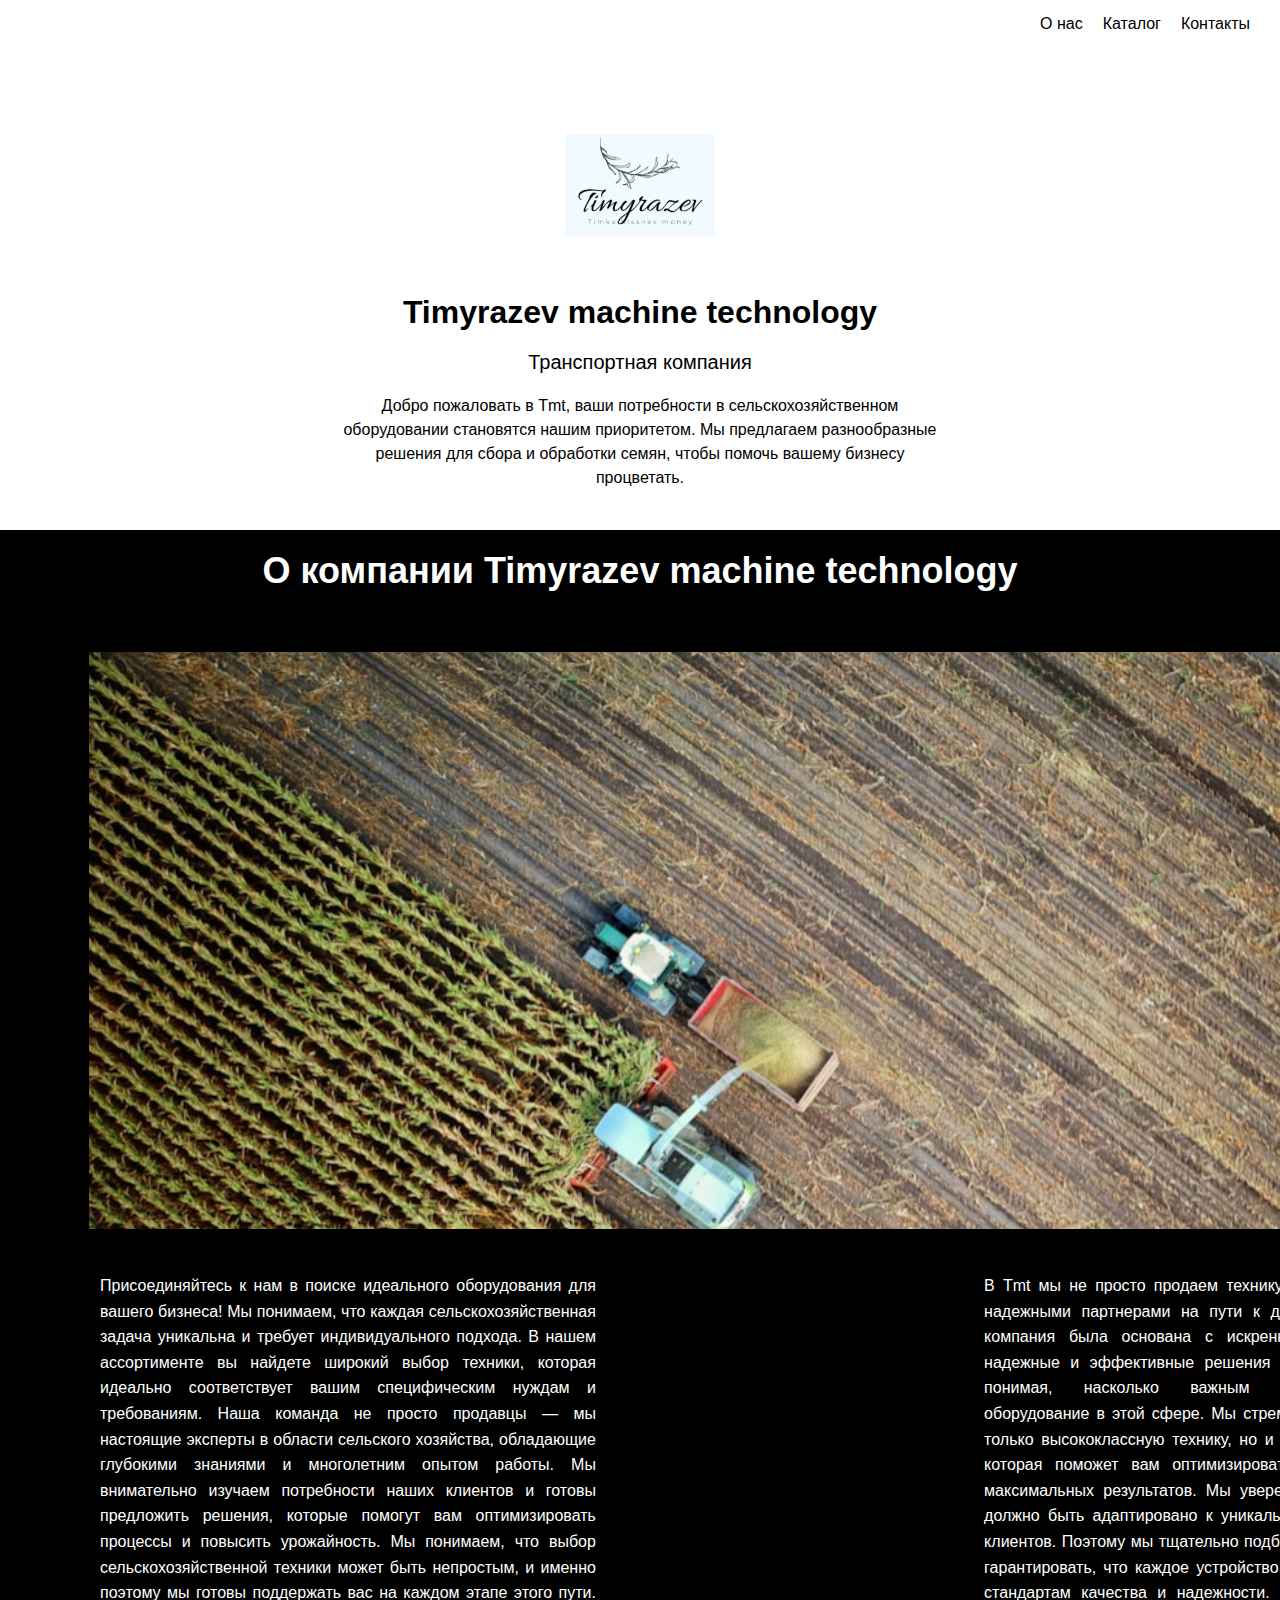
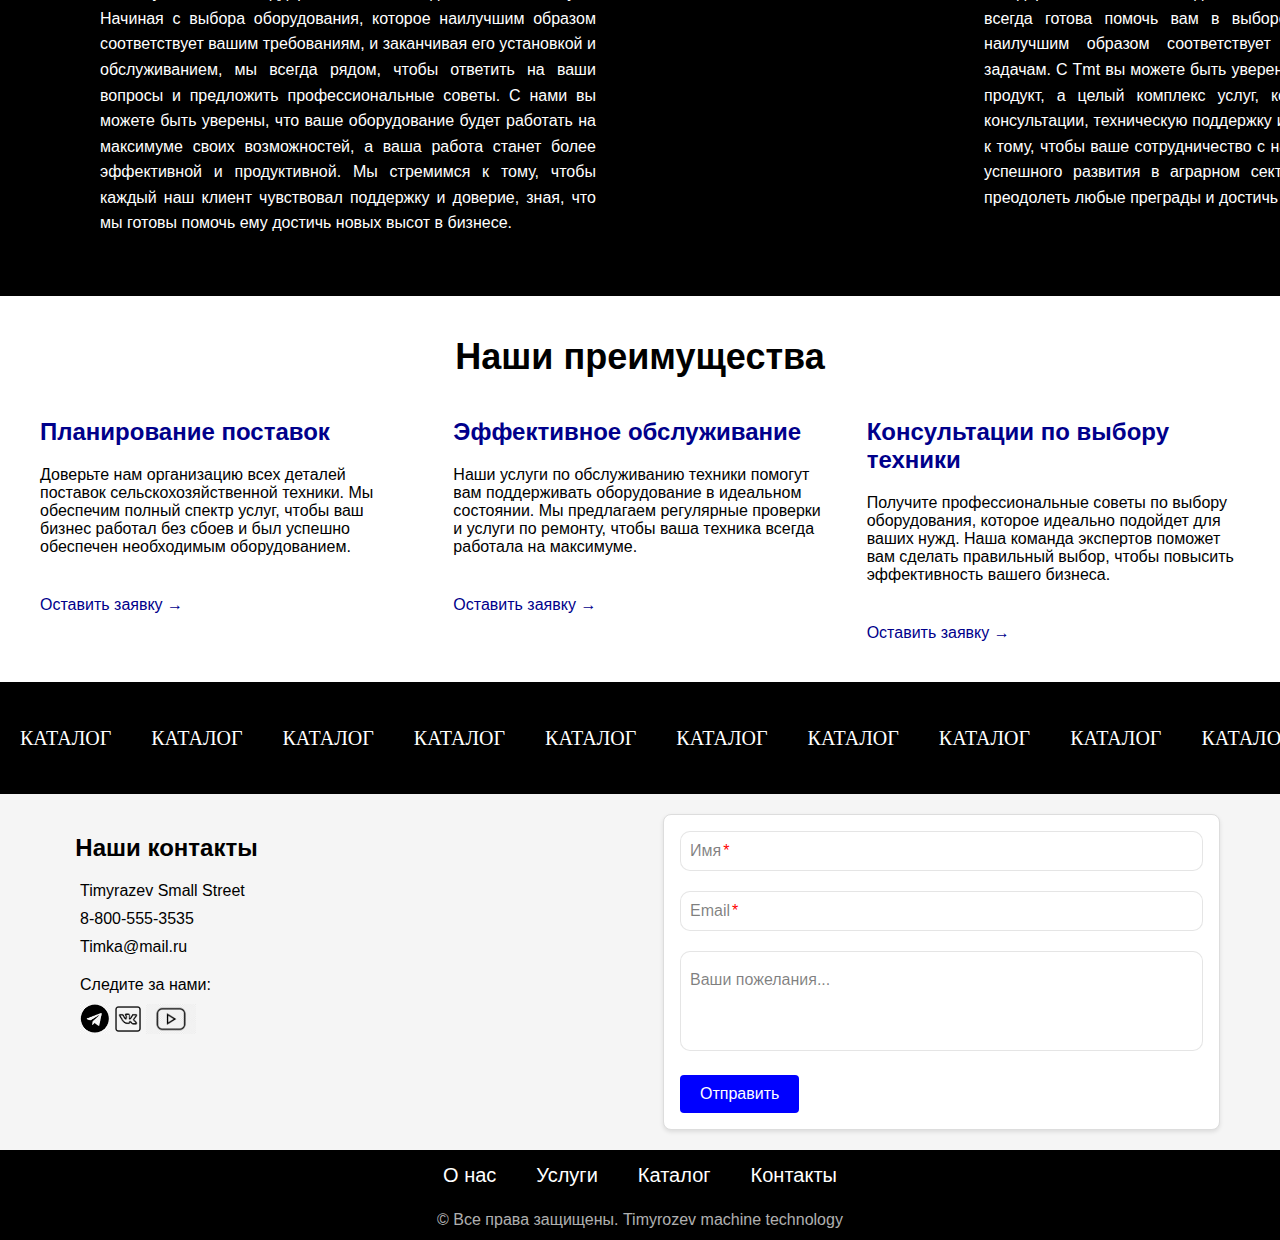
<file: index.html>
<!DOCTYPE html>
<html lang="ru">
<head>
    <meta charset="UTF-8">
    <meta name="viewport" content="width=device-width, initial-scale=1.0">
    <title>Timyrazev machine technology</title>
    <link rel="stylesheet" href="styles.css">
</head>
<body>
    <div class = 'body1'>
        <header class="header1">
            <nav class="navigation">
                <a href="#about" class="nav-link">О нас</a>
                <a href="catalog.html" class="nav-link">Каталог</a>
                <a href="#contacts" class="nav-link">Контакты</a>
            </nav>
        </header>

        <main class="main-content">
            <div class="logo-container">
                <img src="для курсовой/kjuj.png" height="181" width="266" alt="Timyrazev machine technology logo" class="logo">
            </div>
            <h1 class="company-title">Timyrazev machine technology</h1>
            <p class="company-subtitle">Транспортная компания</p>
            <p class="company-description">
                Добро пожаловать в Tmt, ваши потребности в сельскохозяйственном оборудовании становятся нашим приоритетом. Мы предлагаем разнообразные решения для сбора и обработки семян, чтобы помочь вашему бизнесу процветать.
            </p>
    </div>

    <div class = 'body2'>
        <div class="container">
            <header class = 'header2'>
                <a id = 'about'></a>
                <h1>О компании Timyrazev machine technology</h1>
            </header>

            <div class="image-container">
                <img src="для курсовой/пахать поле.png" height="577" width="1393" alt="Сельскохозяйственное поле с техникой">
            </div>

            <div class="text-columns">
                <div class="text-column right-shifted">
                    <p>В Tmt мы не просто продаем технику; мы становимся вашими надежными партнерами на пути к достижению успеха. Наша компания была основана с искренней целью предоставить надежные и эффективные решения для сельского хозяйства, понимая, насколько важным является качественное оборудование в этой сфере. Мы стремимся предложить вам не только высококлассную технику, но и всестороннюю поддержку, которая поможет вам оптимизировать процессы и добиться максимальных результатов.

                        Мы уверены, что каждое решение должно быть адаптировано к уникальным потребностям наших клиентов. Поэтому мы тщательно подбираем ассортимент, чтобы гарантировать, что каждое устройство отвечает самым высоким стандартам качества и надежности. Наша команда экспертов всегда готова помочь вам в выборе оборудования, которое наилучшим образом соответствует вашим требованиям и задачам.

                        С Tmt вы можете быть уверены, что получите не просто продукт, а целый комплекс услуг, который включает в себя консультации, техническую поддержку и обучение. Мы стремимся к тому, чтобы ваше сотрудничество с нами стало залогом вашего успешного развития в аграрном секторе. Вместе мы сможем преодолеть любые преграды и достичь новых высот!</p>
                </div>

                <div class="text-column left-shifted">
                    <p>Присоединяйтесь к нам в поиске идеального оборудования для вашего бизнеса! Мы понимаем, что каждая сельскохозяйственная задача уникальна и требует индивидуального подхода. В нашем ассортименте вы найдете широкий выбор техники, которая идеально соответствует вашим специфическим нуждам и требованиям.

                        Наша команда не просто продавцы — мы настоящие эксперты в области сельского хозяйства, обладающие глубокими знаниями и многолетним опытом работы. Мы внимательно изучаем потребности наших клиентов и готовы предложить решения, которые помогут вам оптимизировать процессы и повысить урожайность.

                        Мы понимаем, что выбор сельскохозяйственной техники может быть непростым, и именно поэтому мы готовы поддержать вас на каждом этапе этого пути. Начиная с выбора оборудования, которое наилучшим образом соответствует вашим требованиям, и заканчивая его установкой и обслуживанием, мы всегда рядом, чтобы ответить на ваши вопросы и предложить профессиональные советы.

                        С нами вы можете быть уверены, что ваше оборудование будет работать на максимуме своих возможностей, а ваша работа станет более эффективной и продуктивной. Мы стремимся к тому, чтобы каждый наш клиент чувствовал поддержку и доверие, зная, что мы готовы помочь ему достичь новых высот в бизнесе.</p>
                </div>
            </div>
        </div>
    </div>

    <div class = 'body3'>
        <div class="main-container">
            <a id = 'services'></a>
            <h1>Наши преимущества</h1>

            <div class="content-section">
                <div class="column" id="planning">
                    <h2>Планирование поставок</h2>
                    <p>Доверьте нам организацию всех деталей поставок сельскохозяйственной техники. Мы обеспечим полный спектр услуг, чтобы ваш бизнес работал без сбоев и был успешно обеспечен необходимым оборудованием.</p>
                    <a href="#request" class="request-link">Оставить заявку &rarr;</a>
                </div>

                <div class="column" id="maintenance">
                    <h2>Эффективное обслуживание</h2>
                    <p>Наши услуги по обслуживанию техники помогут вам поддерживать оборудование в идеальном состоянии. Мы предлагаем регулярные проверки и услуги по ремонту, чтобы ваша техника всегда работала на максимуме.</p>
                    <a href="#request" class="request-link">Оставить заявку &rarr;</a>
                </div>

                <div class="column" id="consultation">
                    <h2>Консультации по выбору техники</h2>
                    <p>Получите профессиональные советы по выбору оборудования, которое идеально подойдет для ваших нужд. Наша команда экспертов поможет вам сделать правильный выбор, чтобы повысить эффективность вашего бизнеса.</p>
                    <a href="#request" class="request-link">Оставить заявку &rarr;</a>
                </div>
            </div>
        </div>


    </div>

    <div class = 'body4'>
        <div class="header3">
            <div class="marquee">
                <span class="text">КАТАЛОГ</span>
                <span class="text">КАТАЛОГ</span>
                <span class="text">КАТАЛОГ</span>
                <span class="text">КАТАЛОГ</span>
                <span class="text">КАТАЛОГ</span>
                <span class="text">КАТАЛОГ</span>
                <span class="text">КАТАЛОГ</span>
                <span class="text">КАТАЛОГ</span>
                <span class="text">КАТАЛОГ</span>
                <span class="text">КАТАЛОГ</span>
            </div>
        </div>
        <script src="script.js"></script>
    </div>

    <div class = 'body5'>
        <div class="container1">
            <div class="contact-info">
                <a id = 'contacts'></a>
                <h1 class="contact-title">Наши контакты</h1>
                <p class="address">Timyrazev Small Street</p>
                <p class="phone">8-800-555-3535</p>
                <p class="email">Timka@mail.ru</p>
                <p class="social-title">Следите за нами:</p>
                <div class="social-icons">
                    <a href="https://web.telegram.org/" class="social-icon telegram" title="Telegram">
                        <div class="icon-placeholder"><img src="для курсовой/тг.png" height="30" width="30"></div>
                    </a>
                    <a href="https://vk.com/" class="social-icon vk" title="VK">
                        <div class="icon-placeholder"><img src="для курсовой/vk-com.png" height="30" width="30"></div>
                    </a>
                    <a href="https://www.youtube.com/" class="social-icon youtube" title="YouTube">
                        <div class="icon-placeholder"><img src="для курсовой/ют.png" height="30" width="50"></div>
                    </a>
                </div>
            </div>

            <div class="contact-form">
                    <form id="contactForm">
                        <div class="input-group">
                            <input type="txt" id="name" required>
                            <label for="nme">Имя<span class="required">*</span></label>
                        </div>

                        <div class="input-group">
                            <input type="email" id="email" required>
                            <label for="email">Email<span class="required">*</span></label>
                        </div>

                        <div class="input-group">
                            <textarea id="message"></textarea>
                            <label for="message">Ваши пожелания...</label>
                        </div>

                        <button type="submit" class="submit-btn">Отправить</button>
                    </form>
            </div>
        </div>
    </div>
            <script src="script1.js"></script>
        </div>

        <div class = 'body6'>
            <div class="frame-1">
                <a href="#about" class="text1">О нас</a>
                <a href="#services" class="text1">Услуги</a>
                <a href="#catalog.html" class="text1">Каталог</a>
                <a href="#contacts" class="text1">Контакты</a>
            </div>
            <div class="frame-2">
                <p class="footer-text">© Все права защищены. Timyrozev machine technology</p>
            </div>
        </div>
    </main>
</body>
</file>
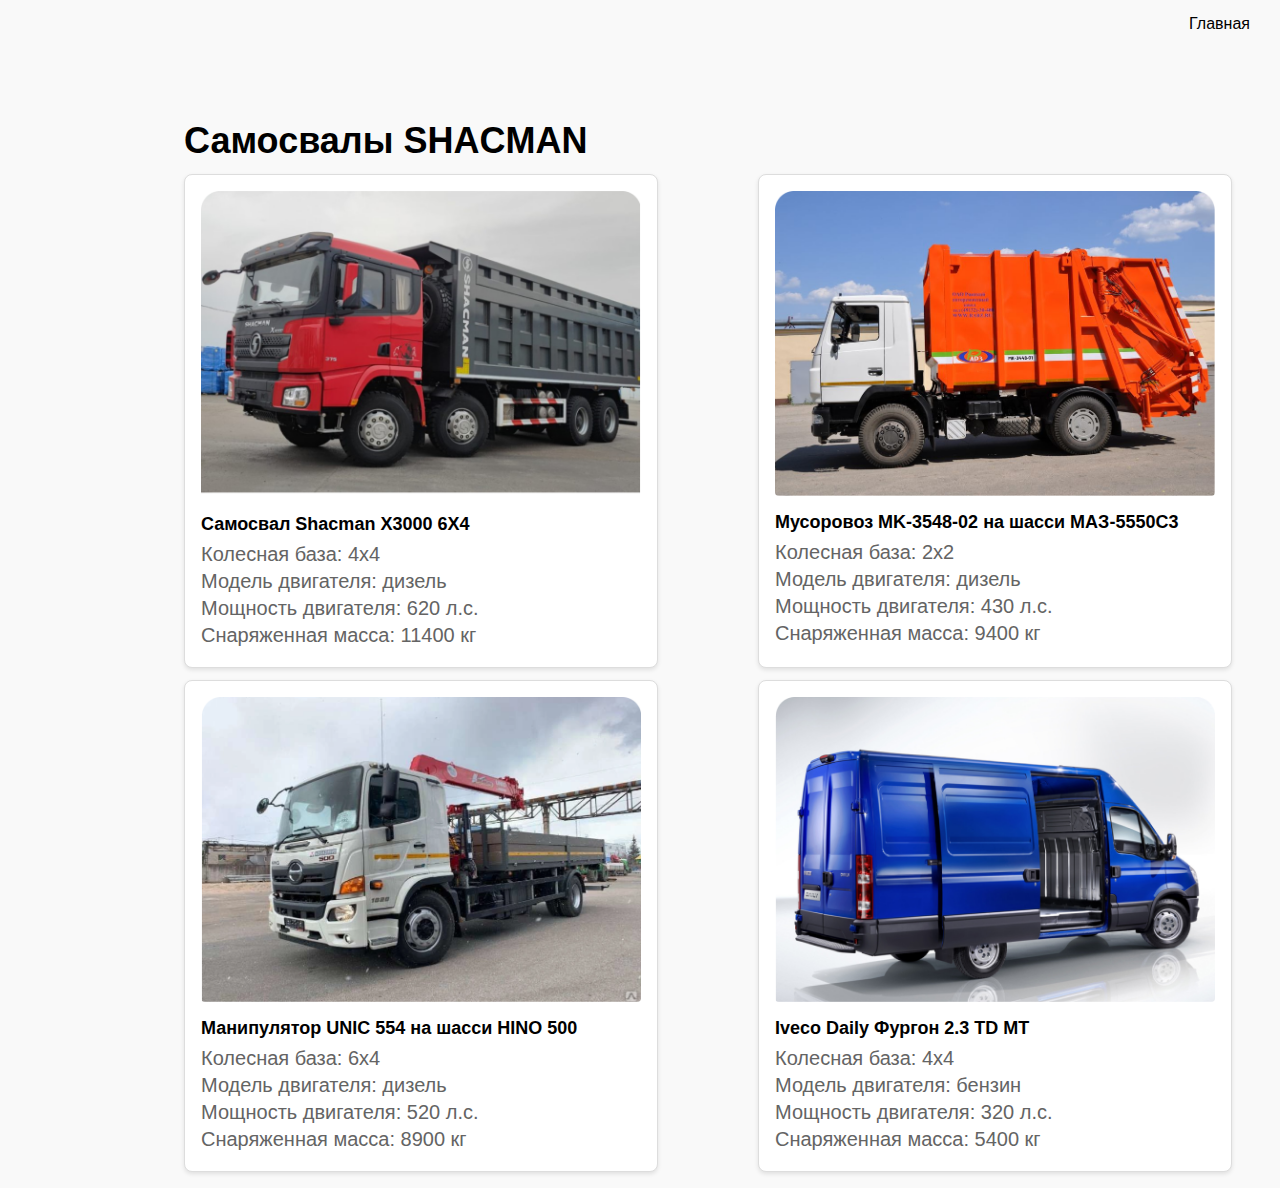
<file: catalog.html>
<!DOCTYPE html>
<html lang="ru">
<head>
    <meta charset="UTF-8">
    <meta name="viewport" content="width=device-width, initial-scale=1.0">
    <title>Самосвалы SHACMAN</title>
    <link rel="stylesheet" href="catalog.css">
</head>
<body>
<header class="header1">
    <nav class="navigation">
        <a href="index.html" class="nav-link">Главная</a>
    </nav>
</header>

<div class="container">
    <h1 class="title">Самосвалы SHACMAN</h1>
    <div id="filters" class="filters hidden">
    </div>
    <div class="card-container">
        <div class="card1">
            <div class = 'card'>
                <img src="для курсовой/Самосвал.png" height="400" width="400" alt="Самосвал Shacman X3000 6X4" class="card-image">
                <h2 class="card-title">Самосвал Shacman X3000 6X4</h2>
                <p class="card-spec">Колесная база: 4х4</p>
                <p class="card-spec">Модель двигателя: дизель</p>
                <p class="card-spec">Мощность двигателя: 620 л.с.</p>
                <p class="card-spec">Снаряженная масса: 11400 кг</p>
            </div>

            <div class = 'card'>
                <img src="для курсовой/Мусоровоз.png" height="400" width="400" alt="Мусоровоз MK-3548-02" class="card-image">
                <h2 class="card-title">Мусоровоз MK-3548-02 на шасси МАЗ-5550С3</h2>
                <p class="card-spec">Колесная база: 2х2</p>
                <p class="card-spec">Модель двигателя: дизель</p>
                <p class="card-spec">Мощность двигателя: 430 л.с.</p>
                <p class="card-spec">Снаряженная масса: 9400 кг</p>
            </div>
        </div>

        <div class="card1">
            <div class = 'card'>
                <img src="для курсовой/Манипулятор.png" height="400" width="400" alt="Манипулятор UNIC 554" class="card-image">
                <h2 class="card-title">Манипулятор UNIC 554 на шасси HINO 500</h2>
                <p class="card-spec">Колесная база: 6х4</p>
                <p class="card-spec">Модель двигателя: дизель</p>
                <p class="card-spec">Мощность двигателя: 520 л.с.</p>
                <p class="card-spec">Снаряженная масса: 8900 кг</p>
            </div>

            <div class = 'card'>
                <img src="для курсовой/Фургон.png" height="400" width="400" alt="Iveco Daily Фургон" class="card-image">
                <h2 class="card-title">Iveco Daily Фургон 2.3 TD МТ</h2>
                <p class="card-spec">Колесная база: 4х4</p>
                <p class="card-spec">Модель двигателя: бензин</p>
                <p class="card-spec">Мощность двигателя: 320 л.с.</p>
                <p class="card-spec">Снаряженная масса: 5400 кг</p>
            </div>
        </div>
    </div>
</div>
<script src="script.js"></script>
</body>
</html>
</file>
<file: styles.css>
html{
    scroll-behavior: smooth;
}

* {
    margin: 0;
    padding: 0;
    box-sizing: border-box;
}

.body1 {
    font-family: Arial, sans-serif;
    background-color: #ffffff;
    max-width: 2048px;
    margin: 0 auto;
}

.header1 {
    height: 50px;
    padding: 15px 30px;
    display: flex;
    justify-content: flex-end;
}

.navigation {
    display: flex;
    gap: 20px;
}

.nav-link {
    color: rgba(0, 0, 0, 1);
    text-decoration: none;
    font-size: 16px;
}

.main-content {
    display: flex;
    flex-direction: column;
    align-items: center;
    padding: 20px;
    margin-top: 40px;
}

.logo-container {
    margin-bottom: 30px;
}

.logo {
    width: 150px;
    height: 150px;
    object-fit: contain;
}

.company-title {
    font-size: 32px;
    color: rgba(0, 0, 0, 1);
    margin-bottom: 20px;
    text-align: center;
}

.company-subtitle {
    font-size: 20px;
    color: rgba(0, 0, 0, 1);
    margin-bottom: 20px;
    text-align: center;
}

.company-description {
    max-width: 600px;
    line-height: 1.5;
    color: rgba(0, 0, 0, 1);
    text-align: center;
}

.body2 {
    background-color: #000000;
    color: #FFFFFF;
    font-family: Arial, sans-serif;
    min-height: 100vh;
}

.container {
    max-width: 1102px;
    margin: 0 auto;
    padding: 0;
}

.header2 {
    padding: 20px 0;
    text-align: center;
}

h1 {
    font-size: 28px;
    font-weight: normal;
    margin-bottom: 20px;
}

.image-container {
    width: 100%;
    margin: 0 auto;
    text-align: center;

}

#agricultural-image {
    width: 1114px;
    height: 464px;
    max-width: 100%;
    object-fit: cover;
}

.text-columns {
    display: flex;
    justify-content: center;
    padding: 40px 0;
    gap: 20px;
    position: relative;
}

.text-column {
    max-width: 541px;
    width: 45%;
}

.right-shifted {
    transform: translateX(850px);
}

.left-shifted {
    transform: translateX(-550px);
}

.text-column p {
    line-height: 1.6;
    font-size: 16px;
    text-align: justify;
}

@media (max-width: 1200px) {
    .container {
        padding: 0 20px;
    }

    .text-columns {
        flex-direction: column;
        align-items: center;
    }

    .text-column {
        width: 100%;
        transform: none;
    }

    .right-shifted,
    .left-shifted {
        transform: none;
    }
}

.body3 {
    font-family: 'Arial', sans-serif;
    background-color: #ffffff;
    color: #000000;
}

.main-container {
    max-width: 1300px;
    margin: 0 auto;
    padding: 40px;
}

h1 {
    font-size: 36px;
    font-weight: bold;
    text-align: center;
    margin-bottom: 40px;
}

.content-section {
    display: flex;
    justify-content: space-between;
    gap: 40px;
}

.column {
    width: 1000px;
}

h2 {
    font-size: 24px;
    font-weight: bold;
    color: #00008B;
    margin-bottom: 20px;
}

p {
    font-size: 16px;
    margin-bottom: 20px;
}

.request-link {
    font-size: 16px;
    color: #00008B;
    text-decoration: none;
    display: inline-block;
    margin-top: 20px;
}

.request-link:hover {
    text-decoration: underline;
}

.request-section {
    margin-top: 60px;
    padding-top: 40px;
    border-top: 1px solid #ccc;
}

@media (max-width: 1200px) {
    .content-section {
        flex-direction: column;
        align-items: center;
    }

    .column {
        width: 100%;
        max-width: 400px;
    }
}

.body4 {
    margin: 0;
    padding: 0;
    width: 100%;
    height: 100%;
    overflow: hidden;
    cursor: pointer;
}

.header3 {
    width: 100%;
    height: 112px;
    background-color: black;
    display: flex;
    align-items: center;
    justify-content: center;
}

.marquee {
    display: flex;
    overflow: hidden;
    white-space: nowrap;
    animation: marquee 10s linear infinite;
}

.text {
    font-size: 20px;
    color: rgba(255, 255, 255, 1);
    padding: 0 20px;
}

@keyframes marquee {
    0% { transform: translateX(0); }
    100% { transform: translateX(-100%); }
}

.body5 {
    font-family: Arial, sans-serif;
    background-color: #f5f5f5;
}

.container1 {
    display: flex;
    max-width: 1200px;
    margin: 0 auto;
    padding: 20px;
    gap: 40px;
}


.contact-info {
    flex: 1;
    padding: 20px;

}

.contact-title {
    font-size: 24px;
    font-weight: bold;
    margin-bottom: 20px;
    color: #000;
    margin-left: -350px;
}

.address,
.phone,
.email {
    margin-bottom: 10px;
    color: #000;
}

.social-title {
    margin: 20px 0 10px;
    color: #000;
}

.social-icons {
    display: flex;
    gap: 10px;
}

.social-icon {
    width: 23px;
    height: 23px;
    display: block;
    text-decoration: none;
}

.icon-placeholder {
    width: 100%;
    height: 100%;
}

.h2{
    font-size: 21px;
}
.contact-form {
    flex: 1;
    padding: 20px;
    background-color: white;
    border: 1px solid #ddd;
    border-radius: 8px;
    padding: 16px;
    width: 440px;
    box-shadow: 0 2px 4px rgba(0, 0, 0, 0.1);
}

.input-group {
    position: relative;
    margin-bottom: 20px;
}

input,
textarea {
    width: 100%;
    padding: 10px;
    border: 1px solid rgba(0, 0, 0, 0.1);
    border-radius: 10px;
    font-size: 16px;
}

input {
    height: 40px;
}

textarea {
    height: 100px;
    resize: none;
}

label {
    position: absolute;
    left: 10px;
    top: 50%;
    transform: translateY(-50%);
    color: rgba(0, 0, 0, 0.5);
    transition: 0.3s;
    pointer-events: none;
}

textarea + label {
    top: 20px;
    transform: none;
}

input:focus + label,
textarea:focus + label,
input:not(:placeholder-shown) + label,
textarea:not(:placeholder-shown) + label {
    top: -20px;
    font-size: 12px;
    color: #000;
    background-color: #fff;
    padding: 0 5px;
}

.required {
    color: #ff0000;
    margin-left: 2px;
}

.submit-btn {
    background-color: #0000ff;
    color: white;
    padding: 10px 20px;
    border: none;
    border-radius: 4px;
    cursor: pointer;
    font-size: 16px;
    min-width: 100px;
}

.submit-btn:hover {
    background-color: #0000dd;
}

input:focus,
textarea:focus {
    outline: none;
    border-color: #0000ff;
}

.body6 {
    background-color: black;
    margin: 0;
    font-family: Arial, sans-serif;
}

.frame-1 {
    display: flex;
    justify-content: center;
    align-items: center;
    padding: 20px 0;
    height: 50px;
    width: 1150px;
    margin: 0 auto;
}

.text1 {
    color: rgba(255, 255, 255, 1);
    text-decoration: none;
    font-size: 20px;
    margin: 0 20px;
}

.frame-2 {
    display: flex;
    justify-content: center;
    align-items: center;
    padding: 20px 0;
    height: 30px;
    width: 1150px;
    margin: 0 auto;
}

.footer-text {
    color: rgba(255, 255, 255, 0.7);
    font-size: 16px;
    margin: 0;
}
</file>
<file: catalog.css>
body {
    font-family: Arial, sans-serif;
    margin: 0;
    padding: 0;
    background-color: #f9f9f9;
}
.header1 {
    height: 50px;
    padding: 15px 30px;
    display: flex;
    justify-content: flex-end;
}

.navigation {
    display: flex;
    gap: 20px;
}

.nav-link {
    color: rgba(0, 0, 0, 1);
    text-decoration: none;
    font-size: 16px;
}

.container {
    max-width: 912px;
    margin: 0 auto;
    padding: 16px;
}

.title {
    font-size: 36px;
    font-weight: bold;
    color: rgba(0, 0, 0, 1);
    margin-bottom: 12px;
}

.filter-button {
    background-color: rgba(0, 0, 0, 1);
    color: rgba(255, 255, 255, 1);
    font-size: 16px;
    padding: 10px 20px;
    border: none;
    cursor: pointer;
    margin-bottom: 12px;
}

.filters {
    margin-bottom: 12px;
    color: rgba(0, 0, 0, 1);
}

.card-container {
    display: flex;
    flex-wrap: wrap;
    gap: 12px;
}

.card1 {
    gap: 100px;
    display: flex;
    justify-content: space-between;
}

.card{
    background-color: white;
    border: 1px solid #ddd;
    border-radius: 8px;
    padding: 16px;
    width: 440px;
    box-shadow: 0 2px 4px rgba(0, 0, 0, 0.1);
}

.card-image {
    width: 100%;
    height: auto;
    border-radius: 4px;
}

.card-title {
    font-size: 18px;
    font-weight: bold;
    color: rgba(0, 0, 0, 1);
    margin: 12px 0 8px;
}

.card-spec {
    font-size: 20px;
    color: rgba(100, 100, 100, 1);
    margin: 4px 0;
}

.order-button {
    background-color: rgba(0, 0, 0, 1);
    color: rgba(255, 255, 255, 1);
    font-size: 16px;
    padding: 10px;
    border: none;
    cursor: pointer;
    width: 100%;
    margin-top: 12px;
}
</file>
